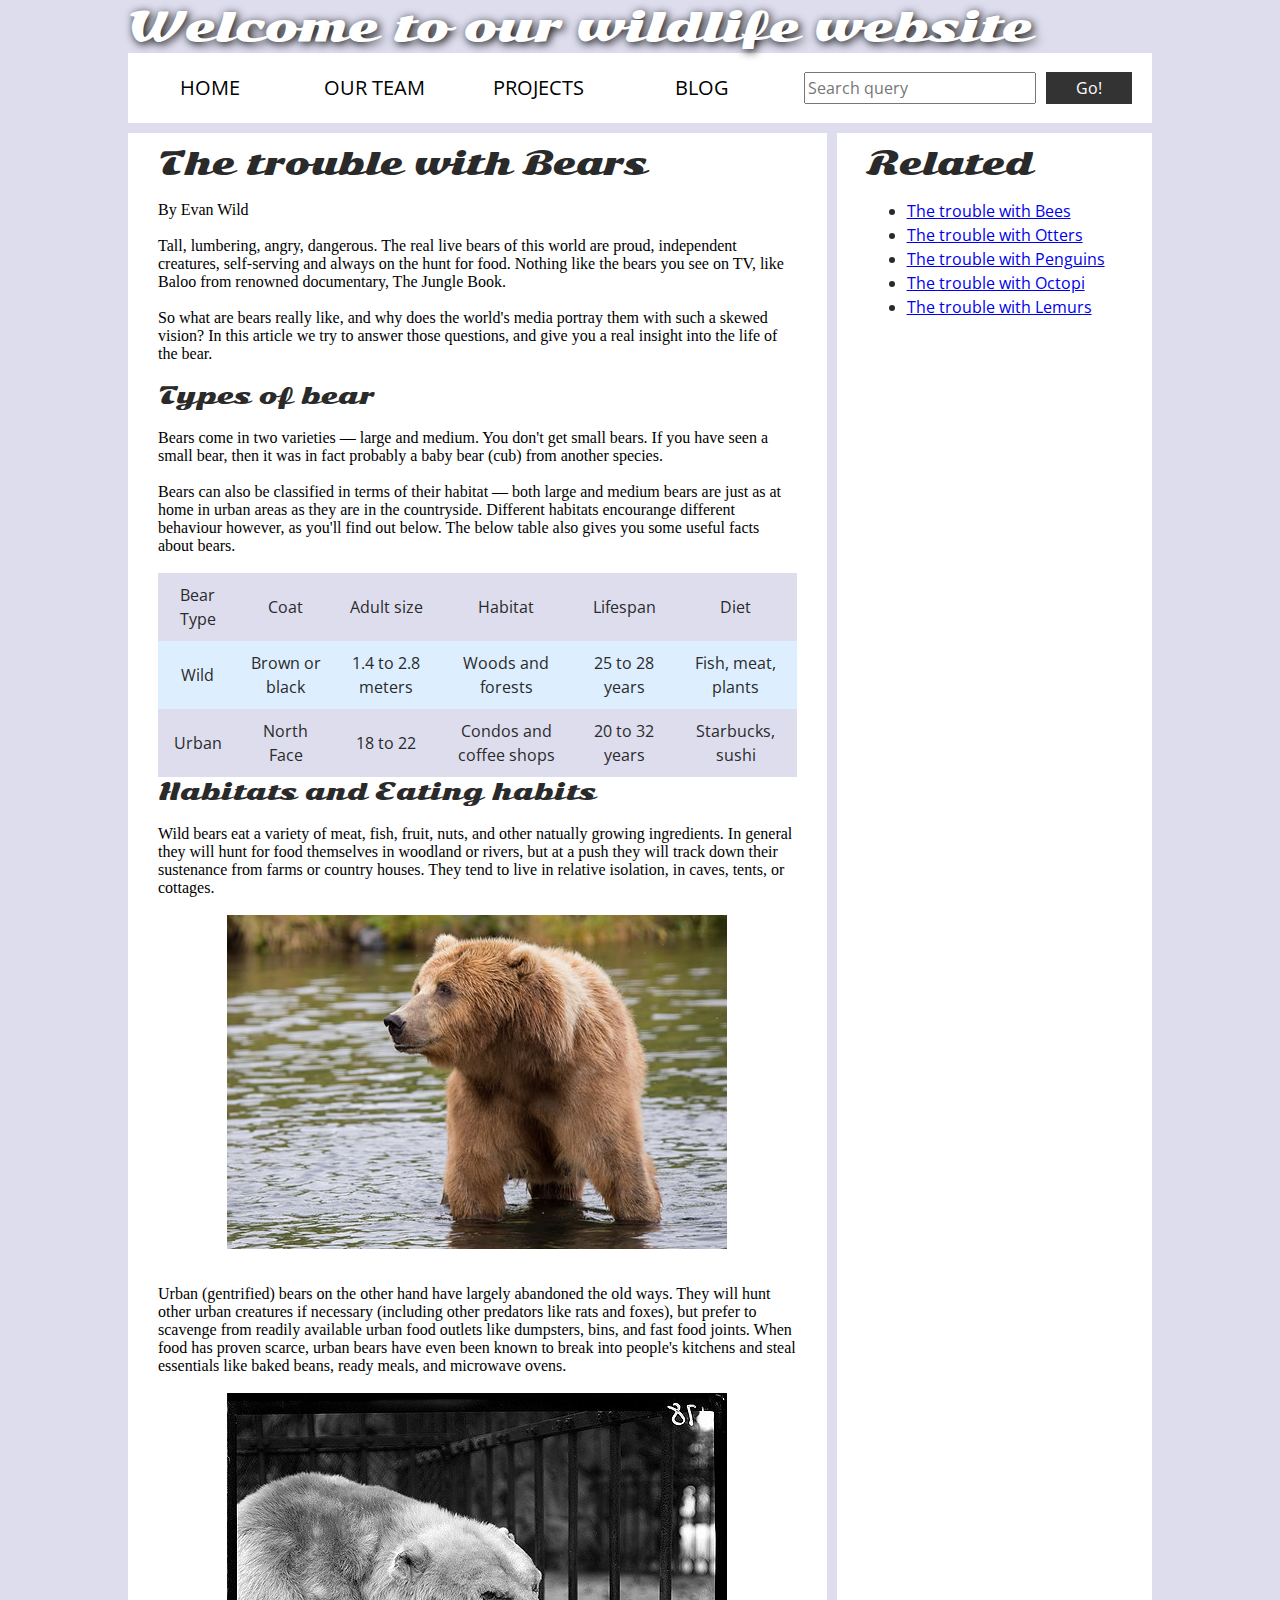
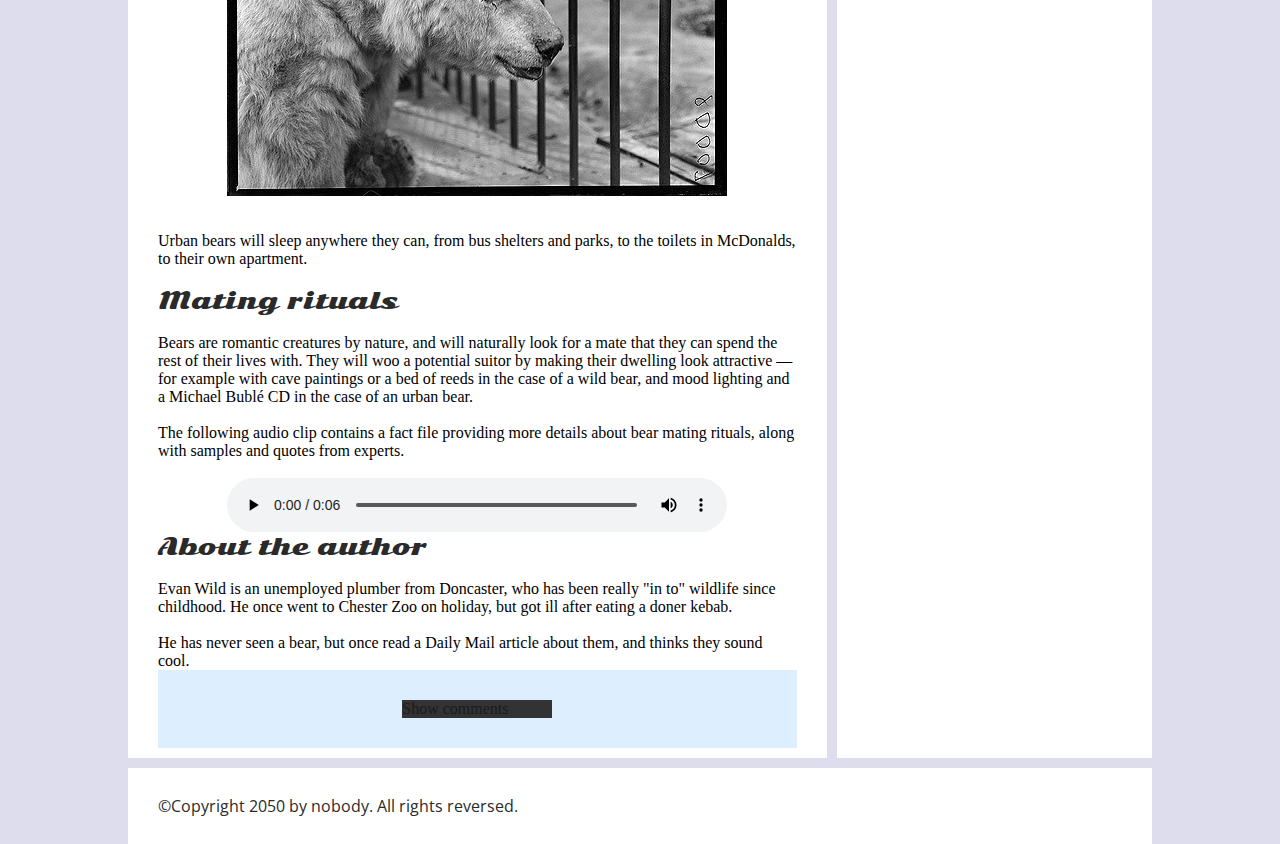
<file: Assignment-5/index.html>
<!--
	Name: jeel Patel
	File: Index.html
	Date: 15 April 2024

	-->


<!DOCTYPE html>
<html>
  <head>
    <meta charset="utf-8">

    <title>Accessibility assessment</title>
    <link href="https://fonts.googleapis.com/css?family=Open+Sans+Condensed:300|Sonsie+One" rel="stylesheet" type="text/css">
    <link rel="stylesheet" href="style.css">

    

      <script src="http://html5shiv.googlecode.com/svn/trunk/html5.js"></script>
    
  </head>

  <body>
    <div class="header">
      <font size="7">Welcome to our wildlife website</font>
    </div>

    <div class="nav">
      <ul>
        <li><a href="#">Home</a></li>
        <li><a href="#">Our team</a></li>
        <li><a href="#">Projects</a></li>
        <li><a href="#">Blog</a></li>
      </ul>

      <form class="search">
        <input type="search" name="q" placeholder="Search query">
        <input type="submit" value="Go!">
      </form>
    </div>

    <main>
      <article>
        <font size="6">The trouble with Bears</font>
        <br><br>
        By Evan Wild
        <br><br>
        Tall, lumbering, angry, dangerous. The real live bears of this world are proud, independent creatures, self-serving and always on the hunt for food. Nothing like the bears you see on TV, like Baloo from renowned documentary, The Jungle Book.
        <br><br>
        So what are bears really like, and why does the world's media portray them with such a skewed vision? In this article we try to answer those questions, and give you a real insight into the life of the bear.
        <br><br>
        <font size="5">Types of bear</font>
        <br><br>
        Bears come in two varieties — large and medium. You don't get small bears. If you have seen a small bear, then it was in fact probably a baby bear (cub) from another species.
        <br><br>
        Bears can also be classified in terms of their habitat — both large and medium bears are just as at home in urban areas as they are in the countryside. Different habitats encourange different behaviour however, as you'll find out below. The below table also gives you some useful facts about bears.
        <br><br>
        <table>
          <thead>
            <tr>
              <td>Bear Type</td>
              <td>Coat</td>
              <td>Adult size</td>
              <td>Habitat</td>
              <td>Lifespan</td>
              <td>Diet</td>
            </tr>
          </thead>
          <tbody>
            <tr>
              <td>Wild</td>
              <td>Brown or black</td>
              <td>1.4 to 2.8 meters</td>
              <td>Woods and forests</td>
              <td>25 to 28 years</td>
              <td>Fish, meat, plants</td>
            </tr>
            <tr>
              <td>Urban</td>
              <td>North Face</td>
              <td>18 to 22</td>
              <td>Condos and coffee shops</td>
              <td>20 to 32 years</td>
              <td>Starbucks, sushi</td>
            </tr>
          </tbody>
        </table>

        <font size="5">Habitats and Eating habits</font>
        <br><br>
        Wild bears eat a variety of meat, fish, fruit, nuts, and other natually growing ingredients. In general they will hunt for food themselves in woodland or rivers, but at a push they will track down their sustenance from farms or country houses. They tend to live in relative isolation, in caves, tents, or cottages.
        <br><br>
        <img src="media/wild-bear.jpg">
        <br><br>
        Urban (gentrified) bears on the other hand have largely abandoned the old ways. They will hunt other urban creatures if necessary (including other predators like rats and foxes), but prefer to scavenge from readily available urban food outlets like dumpsters, bins, and fast food joints. When food has proven scarce, urban bears have even been known to break into people's kitchens and steal essentials like baked beans, ready meals, and microwave ovens.
        <br><br>
        <img src="media/urban-bear.jpg">
        <br><br>
        Urban bears will sleep anywhere they can, from bus shelters and parks, to the toilets in McDonalds, to their own apartment.
        <br><br>
        <font size="5">Mating rituals</font>
        <br><br>
        Bears are romantic creatures by nature, and will naturally look for a mate that they can spend the rest of their lives with. They will woo a potential suitor by making their dwelling look attractive — for example with cave paintings or a bed of reeds in the case of a wild bear, and mood lighting and a Michael Bublé CD in the case of an urban bear.
        <br><br>
        The following audio clip contains a fact file providing more details about bear mating rituals, along with samples and quotes from experts.
        <br><br>
        <audio controls>
          <source src="media/bear.mp3" type="audio/mp3">
          <source src="media/bear.ogg" type="audio/ogg">
          <p>It looks like your browser doesn't support HTML5 audio players.</p>
        </audio>

        <aside>

          <font size="5">About the author</font>
        <br><br>
          Evan Wild is an unemployed plumber from Doncaster, who has been really "in to" wildlife since childhood. He once went to Chester Zoo on holiday, but got ill after eating a doner kebab.
        <br><br>
          He has never seen a bear, but once read a Daily Mail article about them, and thinks they sound cool.

        </aside>
        <section class="comments">
          <div class="show-hide">Show comments</div>

          <div class="comment-wrapper">

            <font size="6">Add comment</font>

            <form class="comment-form">
              <div class="flex-pair">
                Your name:
                <input type="text" name="name" id="name" placeholder="Enter your name">
              </div>
              <div class="flex-pair">
                Your comment:
                <input type="text" name="comment" id="comment" placeholder="Enter your comment">
              </div>
              <div>
                <input type="submit" value="Submit comment">
              </div>
            </form>

            <font size="6">Comments</font>

            <ul class="comment-container">

              <li>

                <p>Bob Fossil</p>

                <p>Oh I am so glad you taught me all about the big brown angry guys in the woods. With their sniffing little noses and their bad attitudes, they can sure be a menace — I was thinking of putting them all in a truck and driving them outta here. I run a zoo, you know.</p>

              </li>

            </ul>

          </div>
        </section>
      </article>

      <div class="secondary">
        <font size="6">Related</font>

        <ul>
          <li><a href="#">The trouble with Bees</a></li>
          <li><a href="#">The trouble with Otters</a></li>
          <li><a href="#">The trouble with Penguins</a></li>
          <li><a href="#">The trouble with Octopi</a></li>
          <li><a href="#">The trouble with Lemurs</a></li>
        </ul>
      </div>
    </main>

    <footer>
      <p>©Copyright 2050 by nobody. All rights reversed.</p>
    </footer>

    <script src="main.js"></script>

  </body>
</html>
</file>
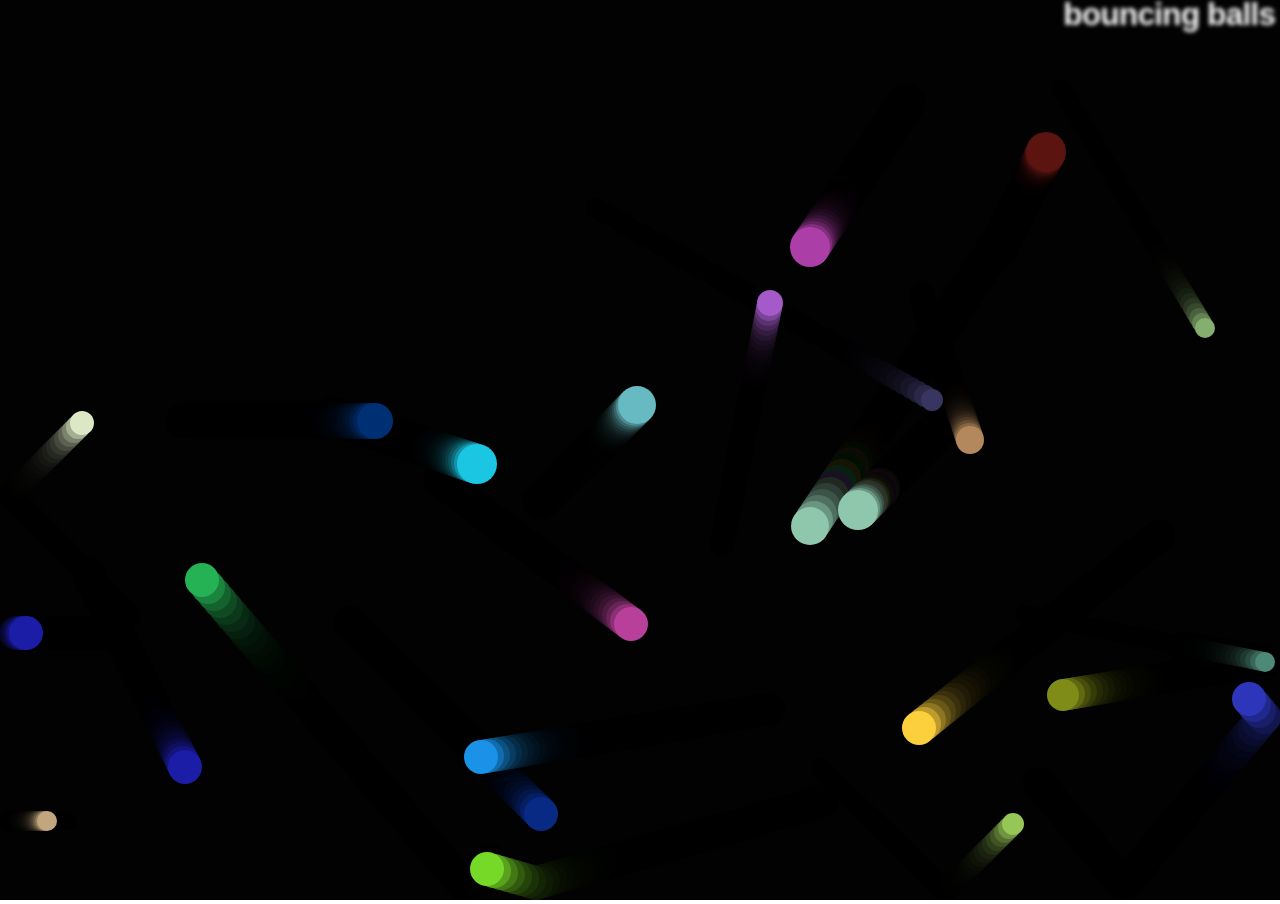
<file: assignment-4/Part-3/index.html>
<!DOCTYPE html>
<html lang="en-US">
  <head>
    <meta charset="utf-8">
    <meta name="viewport" content="width=device-width">
    <title>Bouncing balls</title>
    <link rel="stylesheet" href="style.css">
  </head>

  <body>
    <h1>bouncing balls</h1>
    <canvas></canvas>

    <script src="main.js"></script>
  </body>
</html>
</file>
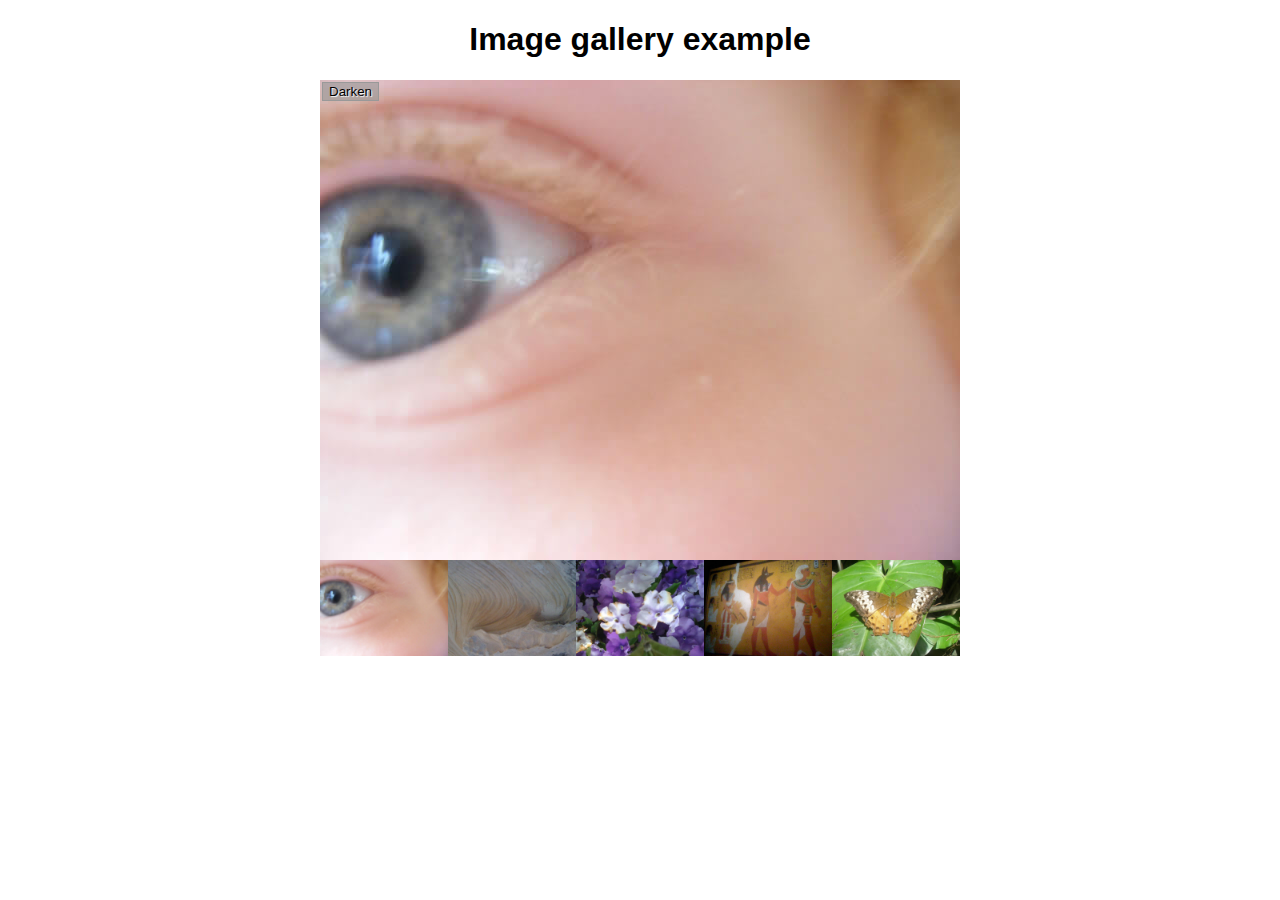
<file: assignment-4/Part-2/gallery-start/gallery-start/index.html>
<!DOCTYPE html>
<html lang="en-us">
  <head>
    <meta charset="utf-8">

    <title>Image gallery</title>

    <link rel="stylesheet" href="style.css">
    
  </head>

  <body>
    <h1>Image gallery example</h1>

    <div class="full-img">
      <img class="displayed-img" src="images/pic1.jpg" alt="Closeup of a human eye">
      <div class="overlay"></div>
      <button class="dark">Darken</button>
    </div>

    <div class="thumb-bar">


    </div>
    <script src="main.js"></script>
  </body>
</html>
</file>
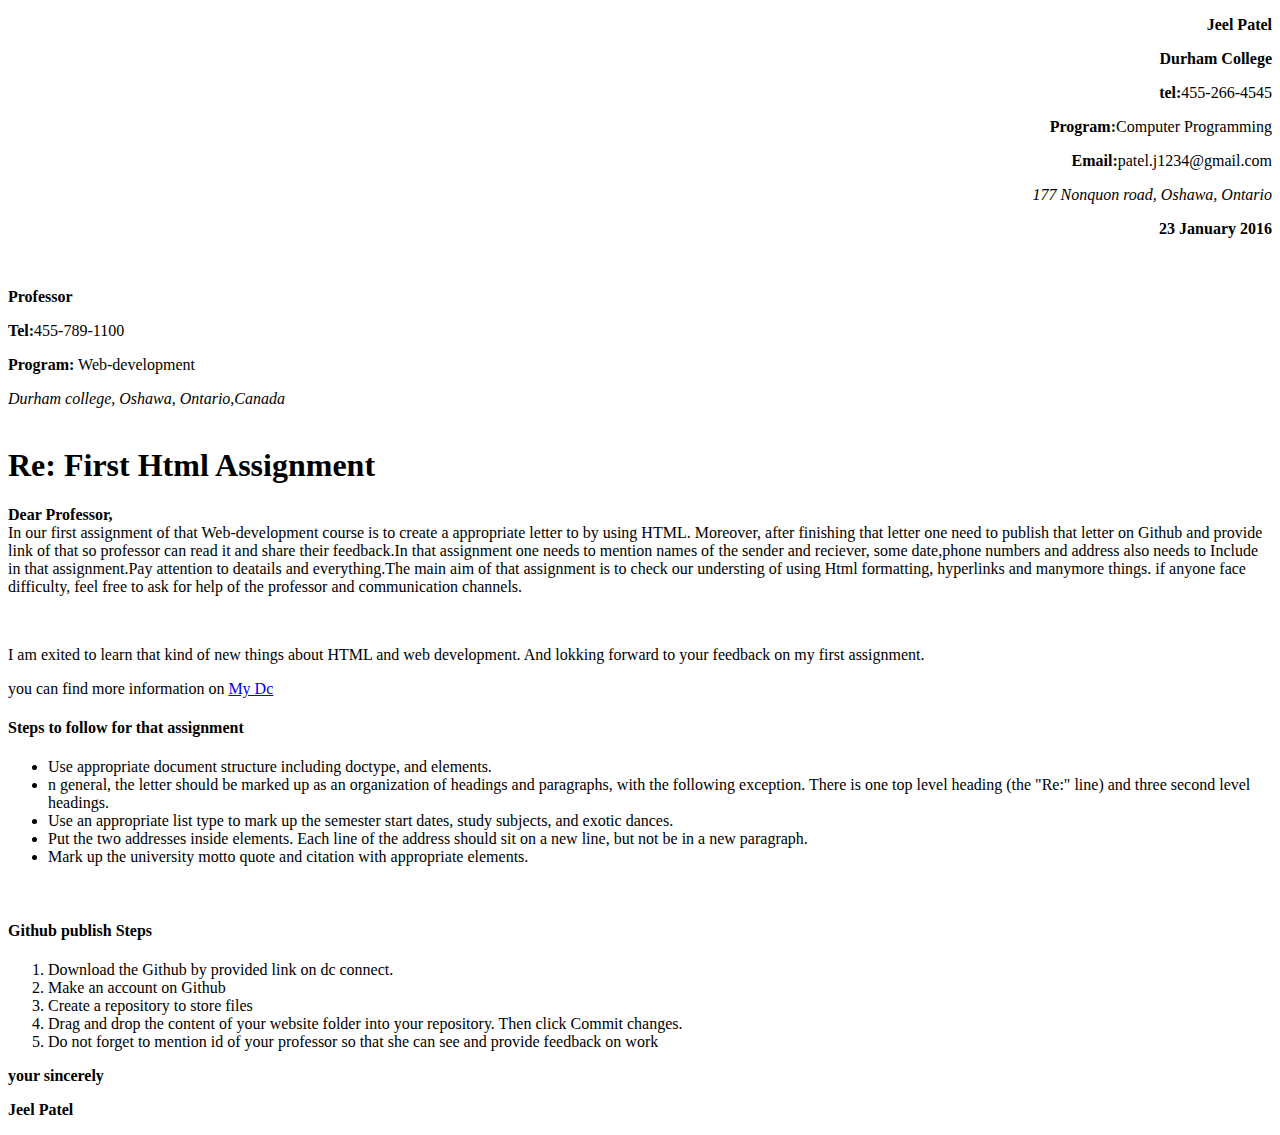
<file: Assignment 1(part1).html.html>
<!DOCTYPE html>
<html lang="en">
<head>
    <meta charset="UTF-8">
    <meta name="viewport" content="width=device-width, initial-scale=1.0">
    <title>Letter</title>
</head>
<body>
    <div class="right" style="text-align:right;">
        <p><b>Jeel Patel</b></p>
        <p><b>Durham College</b></p>
        <p><b>tel:</b>455-266-4545</p>
        <p><b>Program:</b>Computer Programming</p>
        <p><b>Email:</b>patel.j1234@gmail.com</p>
        <address><i>177 Nonquon road, Oshawa, Ontario</i></address>
        <p><b>23 January 2016</b></p>
    </div>

    <br>

    <div class="right">
        <p><b>Professor</b></p>
        <p><b>Tel:</b>455-789-1100</p>
        <p><b>Program:</b> Web-development</p>
        <address><i>Durham college, Oshawa, Ontario,Canada</i></address>

    </div>

    <br>

    <h1>Re: First Html Assignment</h1>

    <p>
        <b>Dear Professor,</b>
        <br>
        In our first assignment of that Web-development course is to create a appropriate letter to by using HTML. Moreover, after finishing that letter one need to publish that letter on Github and provide link of that so professor can read it and share their feedback.In that assignment one needs to mention names of the sender and reciever, some date,phone numbers and address also needs to Include in that assignment.Pay attention to deatails and everything.The main aim of that assignment is to check our understing of using Html formatting, hyperlinks and manymore things. if anyone face difficulty, feel free to ask for help of the professor and communication channels.
        
    </p>

    <br>

    <p>
        I am exited to learn that kind of new things about HTML and web development. And lokking forward to your feedback on my first assignment.
    </p>

    <p>you can find more information on <a href="https://durhamcollege.ca" target="_blank" title="This takes you to dc website">My Dc</a>
    
    </p>

    <!--lists-->

    <h4>Steps to follow for that assignment</h4>
    <ul type="A">
        <li>Use appropriate document structure including doctype, and  elements.</li>
        <li>n general, the letter should be marked up as an organization of headings and paragraphs, with the following exception. There is one top level heading (the "Re:" line) and three second level headings.</li>
        <li>Use an appropriate list type to mark up the semester start dates, study subjects, and exotic dances.</li>
        <li>Put the two addresses inside  elements. Each line of the address should sit on a new line, but not be in a new paragraph.</li>
        <li>Mark up the university motto quote and citation with appropriate elements.</li>
    </ul>

    <br>

    <h4>Github publish Steps</h4>
    <ol type="1">
        <li>Download the Github by provided link on dc connect.</li>
        <li>Make an account on Github</li>
        <li>Create a repository to store files</li>
        <li>Drag and drop the content of your website folder into your repository. Then click Commit changes. </li>
        <li>Do not forget to mention id of your professor so that she can see and provide feedback on work</li>

    </ol>  
    
    <div class="right">
        <p><b>your sincerely</b></p>
        <p><b>Jeel Patel</b></p>

    </div>
    

    


    
</body>
</html>
</file>
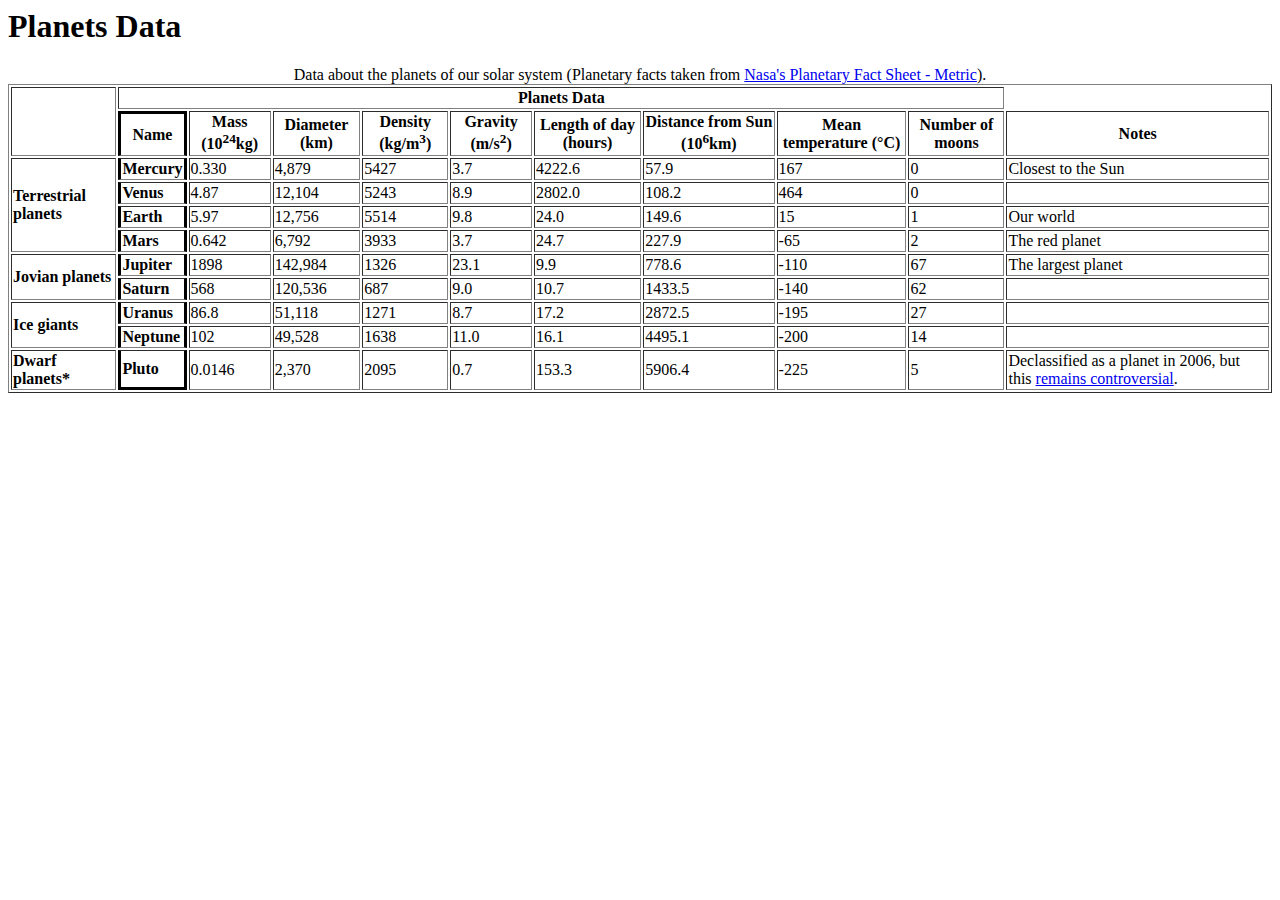
<file: Assignment-2(Part-2).html.html>
<!-- Name - Jeel Patel
Date - 2024/02-12
Description- Data about planets by using the html tables and some functions -->
<html lang="en-US">
  <head>
    <meta charset="utf-8">
    <meta name="viewport" content="width=device-width">
    <!--Title-->
    <title>Planets data</title>
    <!--Link to the css-->
   <link rel="stylesheet" href="D:\dc college\Sem-2\INFT 06 Web development\Assignment 2\Assignment 2\Assignment-2(part-2).css.css">
  </head>
  <body>
    <h1>Planets Data</h1>

    <table border="1">
        <caption>Data about the planets of our solar system (Planetary facts taken from <a href="http://nssdc.gsfc.nasa.gov/planetary/factsheet/">Nasa's Planetary Fact Sheet - Metric</a>).</caption>
        <thead>
          <!--Table Header-->
          <tr>
            <th rowspan="2"></th>
            <th colspan="9">Planets Data</th>
          </tr>
          <!--Main headings of each columns -->
          <tr>
            <th style="border-top: 3px solid; border-left: 3px solid; border-right: 3px solid;">Name</th>
            <th>Mass (10<sup>24</sup>kg)</th>
            <th>Diameter (km)</th>
            <th>Density (kg/m<sup>3</sup>)</th>
            <th>Gravity (m/s<sup>2</sup>)</th>
            <th>Length of day (hours)</th>
            <th>Distance from Sun (10<sup>6</sup>km)</th>
            <th>Mean temperature (°C)</th>
            <th>Number of moons</th>
            <th>Notes</th>
          </tr>
        </thead>
        <tbody>
          <!--Rows which includes data of planets -->
          <tr>
            <!--Terrestrial planets-->
            <!--Mercury-->
            <td rowspan="4"><b>Terrestrial planets</b></td>
            <td style="border-left: 3px solid ;border-right: 3px solid; "><b>Mercury</b></td>
            <td>0.330</td>
            <td>4,879</td>
            <td>5427</td>
            <td>3.7</td>
            <td>4222.6</td>
            <td>57.9</td>
            <td>167</td>
            <td>0</td>
            <td>Closest to the Sun</td>
          </tr>
          <tr>
            <td style="border-right: 3px solid; border-left: 3px solid;"><b>Venus</b></td>
            <!--Venus-->
            <td>4.87</td>
            <td>12,104</td>
            <td>5243</td>
            <td>8.9</td>
            <td>2802.0</td>
            <td>108.2</td>
            <td>464</td>
            <td>0</td>
            <td></td>
          </tr>
          <tr>
            <td style="border-left: 3px solid ;border-right: 3px solid; "><b>Earth</b></td>
            <!--Earth-->
            <td>5.97</td>
            <td>12,756</td>
            <td>5514</td>
            <td>9.8</td>
            <td>24.0</td>
            <td>149.6</td>
            <td>15</td>
            <td>1</td>
            <td>Our world</td>
          </tr>
          <tr>
            <td style="border-left: 3px solid ;border-right: 3px solid; "><b>Mars</b></td>
            <!--Mars-->
            <td>0.642</td>
            <td>6,792</td>
            <td>3933</td>
            <td>3.7</td>
            <td>24.7</td>
            <td>227.9</td>
            <td>-65</td>
            <td>2</td>
            <td>The red planet</td>
          </tr>
          <tr>
            <td rowspan="2"><b>Jovian planets</b></td>
            <td style="border-left: 3px solid ;border-right: 3px solid; "><b>Jupiter</b></td>
            <!--Jupiter-->
            <td>1898</td>
            <td>142,984</td>
            <td>1326</td>
            <td>23.1</td>
            <td>9.9</td>
            <td>778.6</td>
            <td>-110</td>
            <td>67</td>
            <td>The largest planet</td>
          </tr>
          <tr>
            <td style="border-left: 3px solid ;border-right: 3px solid; "><b>Saturn</b></td>
            <!--Satrun-->
            <td>568</td>
            <td>120,536</td>
            <td>687</td>
            <td>9.0</td>
            <td>10.7</td>
            <td>1433.5</td>
            <td>-140</td>
            <td>62</td>
            <td></td>
          </tr>
          <tr>
            <td rowspan="2"><b>Ice giants</b></td>
            <td style="border-left: 3px solid ;border-right: 3px solid; "><b>Uranus</b></td>
            <!--Uranus-->
            <td>86.8</td>
            <td>51,118</td>
            <td>1271</td>
            <td>8.7</td>
            <td>17.2</td>
            <td>2872.5</td>
            <td>-195</td>
            <td>27</td>
            <td></td>
          </tr>
          <tr>
            <td style="border-left: 3px solid ;border-right: 3px solid; "><b>Neptune</b></td>
            <!--Neptune-->
            <td>102</td>
            <td>49,528</td>
            <td>1638</td>
            <td>11.0</td>
            <td>16.1</td>
            <td>4495.1</td>
            <td>-200</td>
            <td>14</td>
            <td></td>
          </tr>
          <tr>
            <!--Venus-->
            <!--Pluto-->
            <td rowspan="1"><b>Dwarf planets*</b></td>
            <td style="border-left: 3px solid ;border-right: 3px solid;border-bottom: 3px solid; "><b>Pluto</b></td>
            <td>0.0146</td>
            <td>2,370</td>
            <td>2095</td>
            <td>0.7</td>
            <td>153.3</td>
            <td>5906.4</td>
            <td>-225</td>
            <td>5</td>
            <td>Declassified as a planet in 2006, but this <a href="http://www.usatoday.com/story/tech/2014/10/02/pluto-planet-solar-system/16578959/">remains controversial</a>.</td>
          </tr>
        </tbody>
      </table>
      
  </body>
</html>
</file>
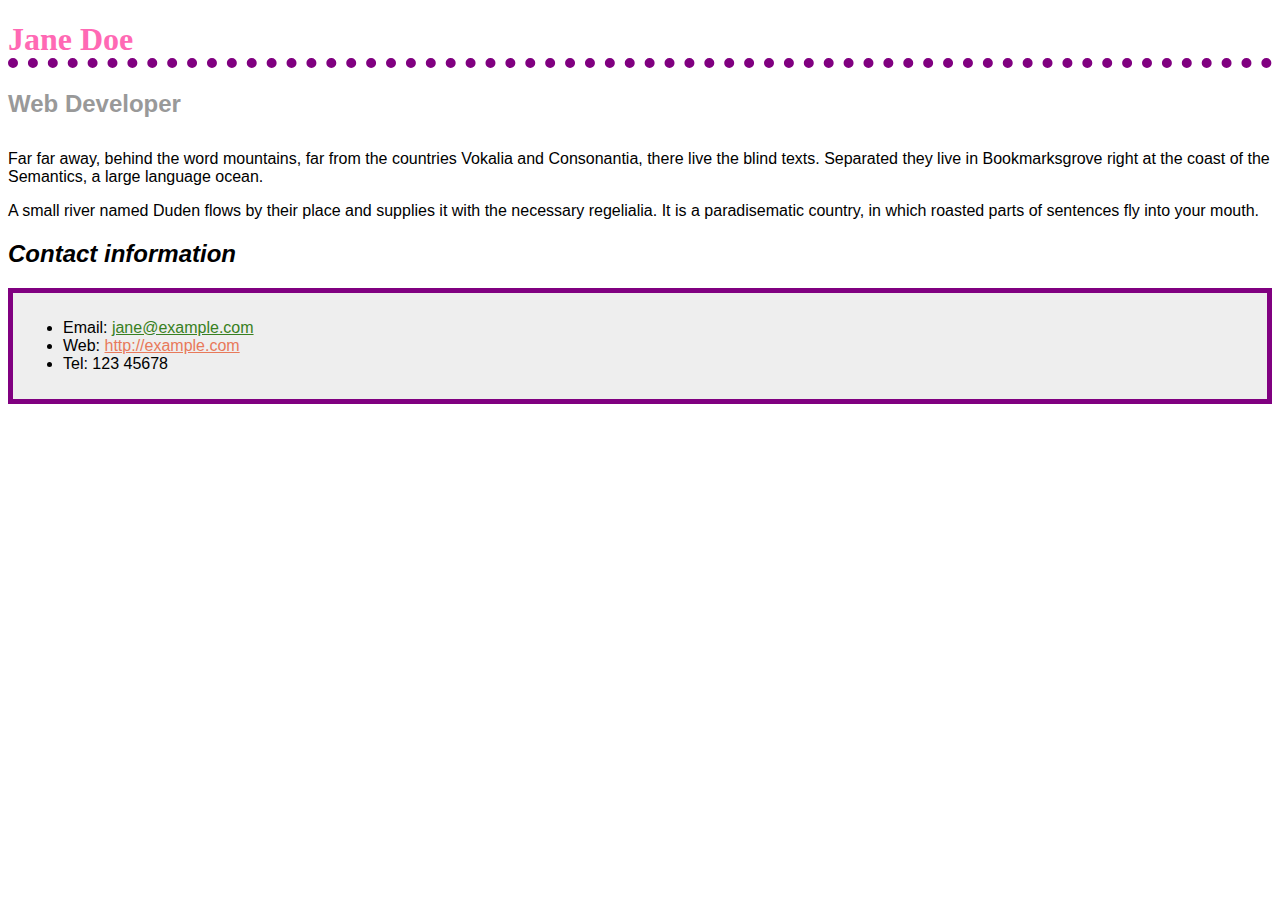
<file: Assignment-3/Assignment3(part-1).html>
<!--
	Name: jeel patel
    Student Id: 100931324
	Assignment-3(part-1)
	Date: 23-02-2024
	
-->





<!DOCTYPE html>
<html lang="en">
<head>
    <meta charset="UTF-8">
    <meta name="viewport" content="width=device-width, initial-scale=1.0">
    <title>Document</title>
    <link rel="stylesheet" href="Assignment3(part-1).css">
</head>
<body>
    <h1>Jane Doe</h1>
<div class="job-title">Web Developer</div>
<p>Far far away, behind the word mountains, far from the countries Vokalia and Consonantia, there live the blind texts. Separated they live in Bookmarksgrove right at the coast of the Semantics, a large language ocean.</p>

<p>A small river named Duden flows by their place and supplies it with the necessary regelialia. It is a paradisematic country, in which roasted parts of sentences fly into your mouth. </p>

<h2>Contact information</h2>
<div class="outerbox">
  <ul>
  <li>Email: <a href="mailto:jane@example.com">jane@example.com</a></li>
  <li>Web: <a href="http://example.com">http://example.com</a></li>
  <li>Tel: 123 45678</li>
  </ul>
</div>
    
</body>
</html>
</file>
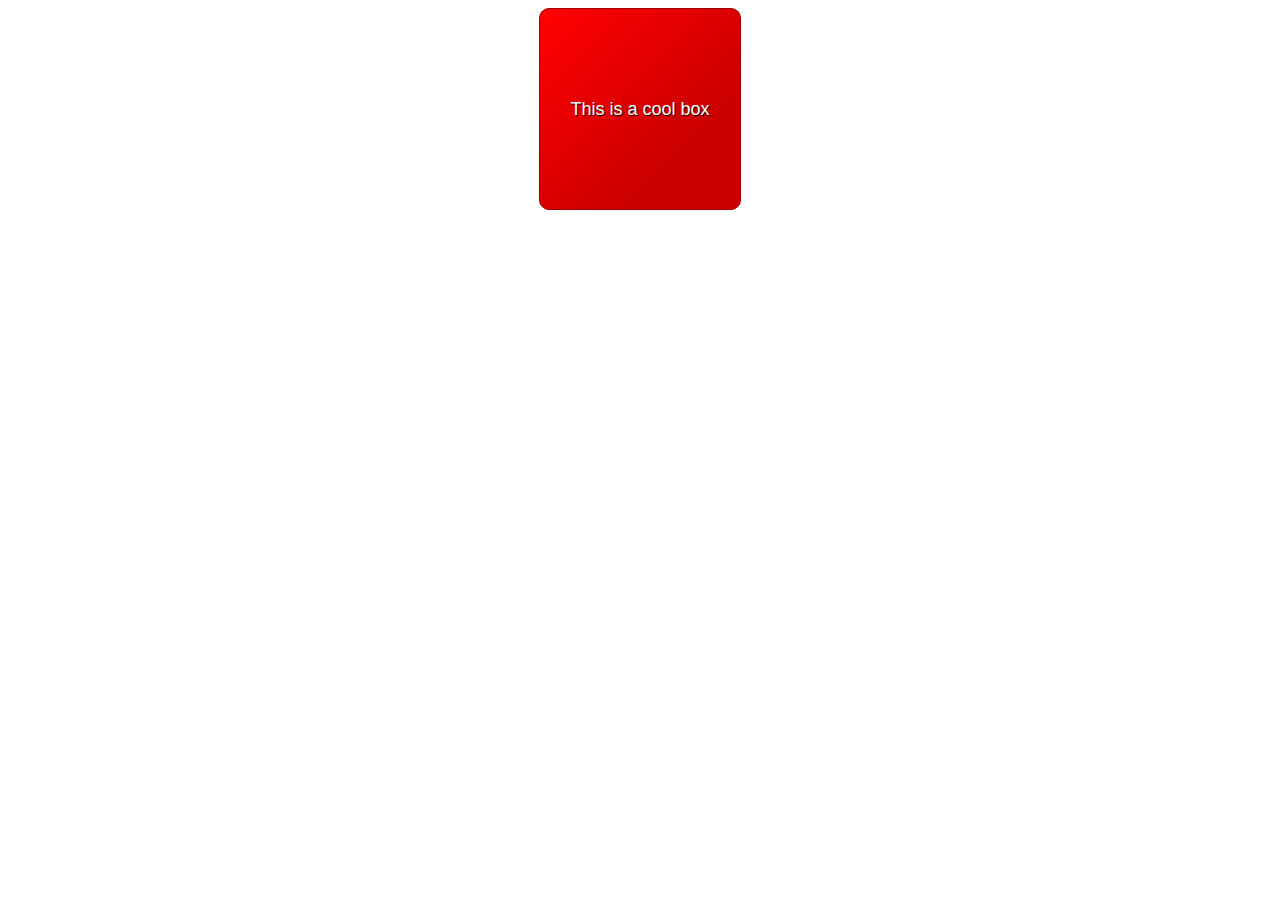
<file: Assignment-3/Assignment3(part-2).html>
<!--
	Name: jeel patel
    Student Id: 100931324
	Assignment-3(part-2)
	Date: 23-02-2024
	
-->

<!DOCTYPE html>
<html lang="en-US">
  <head>
    <meta charset="utf-8">
    <meta name="viewport" content="width=device-width">
    <title>Cool box</title>
    <style>
      html{
        font-family: sans-serif;
      }

      div{
        width: 200px;
        margin: auto;
        /*for large box*/
        height: 200px;
        display: flex;
        align-items: center;
        justify-content: center;
        text-align: center;
        /*default size is 16px,1.125rem is equivalent to 18px*/
        font-size: 1.125rem;


        /*background color*/
        background-color: red;
        background-image: linear-gradient(to top left,
              rgba(0,0,0,0.2),
              rgba(0,0,0,0.2) 30%,
              rgba(0,0,0,0));

       /* contrasting colour for text and black shadow*/
       color: white;
       text-shadow: 1px 1px 1px black;
       
       /*border*/
       border-radius: 10px;
       border: 1px solid #990000;

       /*other effects*/
       box-shadow: inset 2px 2px 2px 3px rgba(255,255,255,0.6),
       inset -2px -2px -2px rgba(0,0,0,0.6), 2px 2px 2px 5px black;
      }
   
   
   </style>
  </head>
  <body>
      <div>This is a cool box</div>
  </body>
</html>
</file>
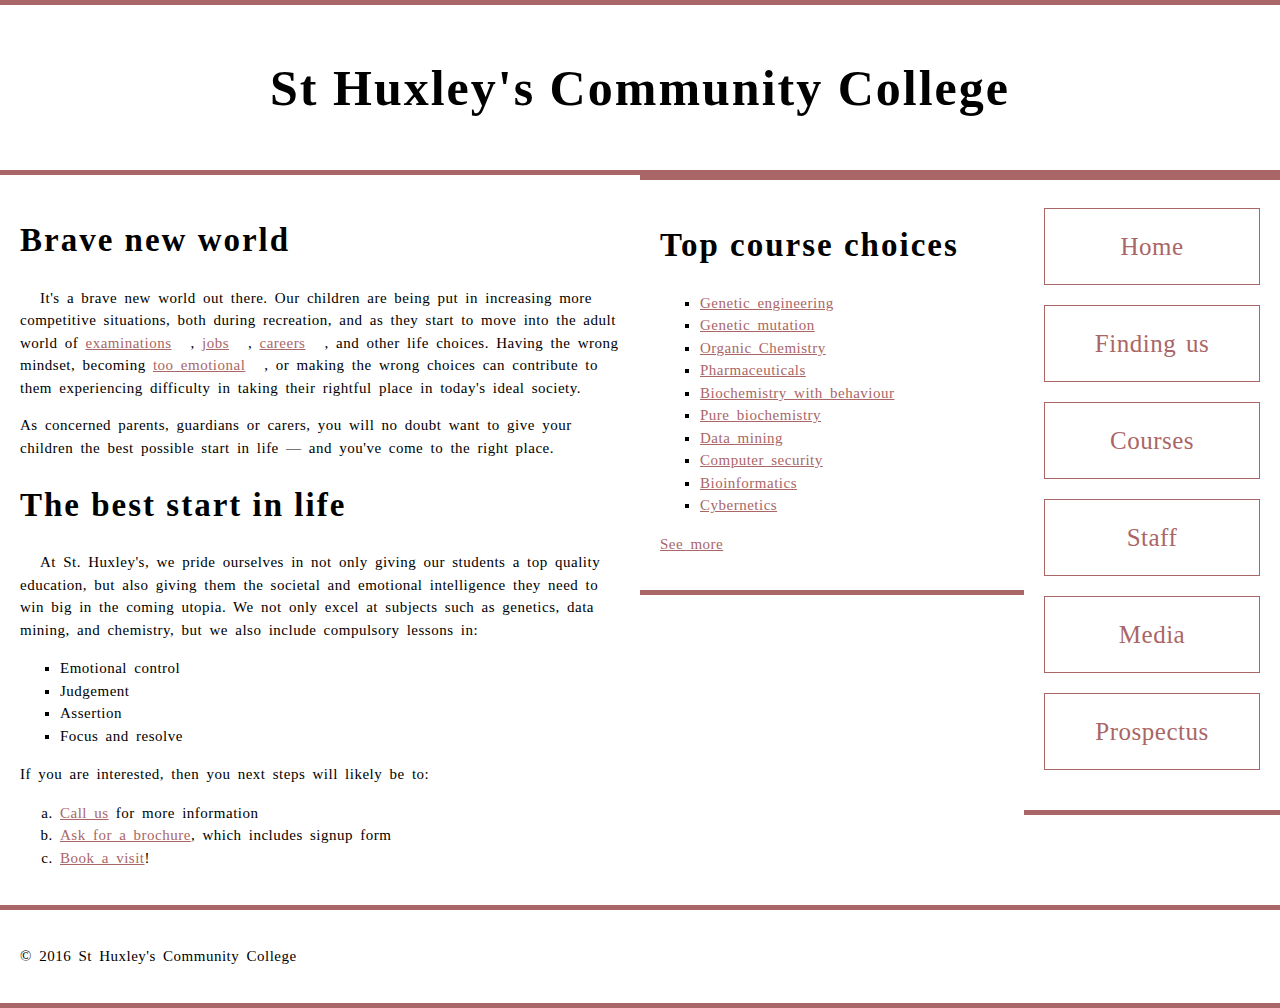
<file: Assignment-3/Assignment3(part-3).html>
<!--
	Name: jeel patel
    Student Id: 100931324
	Assignment-3(part-3)
	Date: 23-02-2024
	
-->



<!DOCTYPE html>
<html lang="en-US">
  <head>
    <meta charset="utf-8">
    <meta name="viewport" content="width=device-width">
    <title>St Huxley's Community College</title>
    <link href="Assignment3(part-3).css" type="text/css" rel="stylesheet">
  </head>
  <body>

  <header>
    <h1>St Huxley's Community College</h1>
  </header>

  <section>
      <h2>Brave new world</h2>

      <p>It's a brave new world out there. Our children are being put in increasing more competitive situations, both during recreation, and as they start to move into the adult world of <a href="https://en.wikipedia.org/wiki/Examination" >examinations</a>, <a href="https://en.wikipedia.org/wiki/Jobs">jobs</a>, <a href="https://en.wikipedia.org/wiki/Career">careers</a>, and other life choices. Having the wrong mindset, becoming <a href="https://en.wikipedia.org/wiki/Emotion">too emotional</a>, or making the wrong choices can contribute to them experiencing difficulty in taking their rightful place in today's ideal society.</p>

      <p>As concerned parents, guardians or carers, you will no doubt want to give your children the best possible start in life — and you've come to the right place.</p>

      <h2>The best start in life</h2>

      <p>At St. Huxley's, we pride ourselves in not only giving our students a top quality education, but also giving them the societal and emotional intelligence they need to win big in the coming utopia. We not only excel at subjects such as genetics, data mining, and chemistry, but we also include compulsory lessons in:</p>

      <ul>
        <li>Emotional control</li>
        <li>Judgement</li>
        <li>Assertion</li>
        <li>Focus and resolve</li>
      </ul>

      <p>If you are interested, then you next steps will likely be to:</p>
      
      <ol>
        <li><a href="#">Call us</a> for more information</li>
        <li><a href="#">Ask for a brochure</a>, which includes signup form</li>
        <li><a href="#">Book a visit</a>!</li>
      </ol>
  </section>

  <aside>

    <h2>Top course choices</h2>

    <ul>
      <li><a href="#">Genetic engineering</a></li>
      <li><a href="#">Genetic mutation</a></li>
      <li><a href="#">Organic Chemistry</a></li>
      <li><a href="#">Pharmaceuticals</a></li>
      <li><a href="#">Biochemistry with behaviour</a></li>
      <li><a href="#">Pure biochemistry</a></li>
      <li><a href="#">Data mining</a></li>
      <li><a href="#">Computer security</a></li>
      <li><a href="#">Bioinformatics</a></li>
      <li><a href="#">Cybernetics</a></li>
    </ul>

    <p><a href="#">See more</a></p>

  </aside>

  <nav>

    <ul>
      <li><a href="#">Home</a></li>
      <li><a href="#">Finding us</a></li>
      <li><a href="#">Courses</a></li>
      <li><a href="#">Staff</a></li>
      <li><a href="#">Media</a></li>
      <li><a href="#">Prospectus</a></li>
    </ul>

  </nav>

  <footer>

    <p>&copy; 2016 St Huxley's Community College</p>

  </footer>

  </body>
</html>
</file>
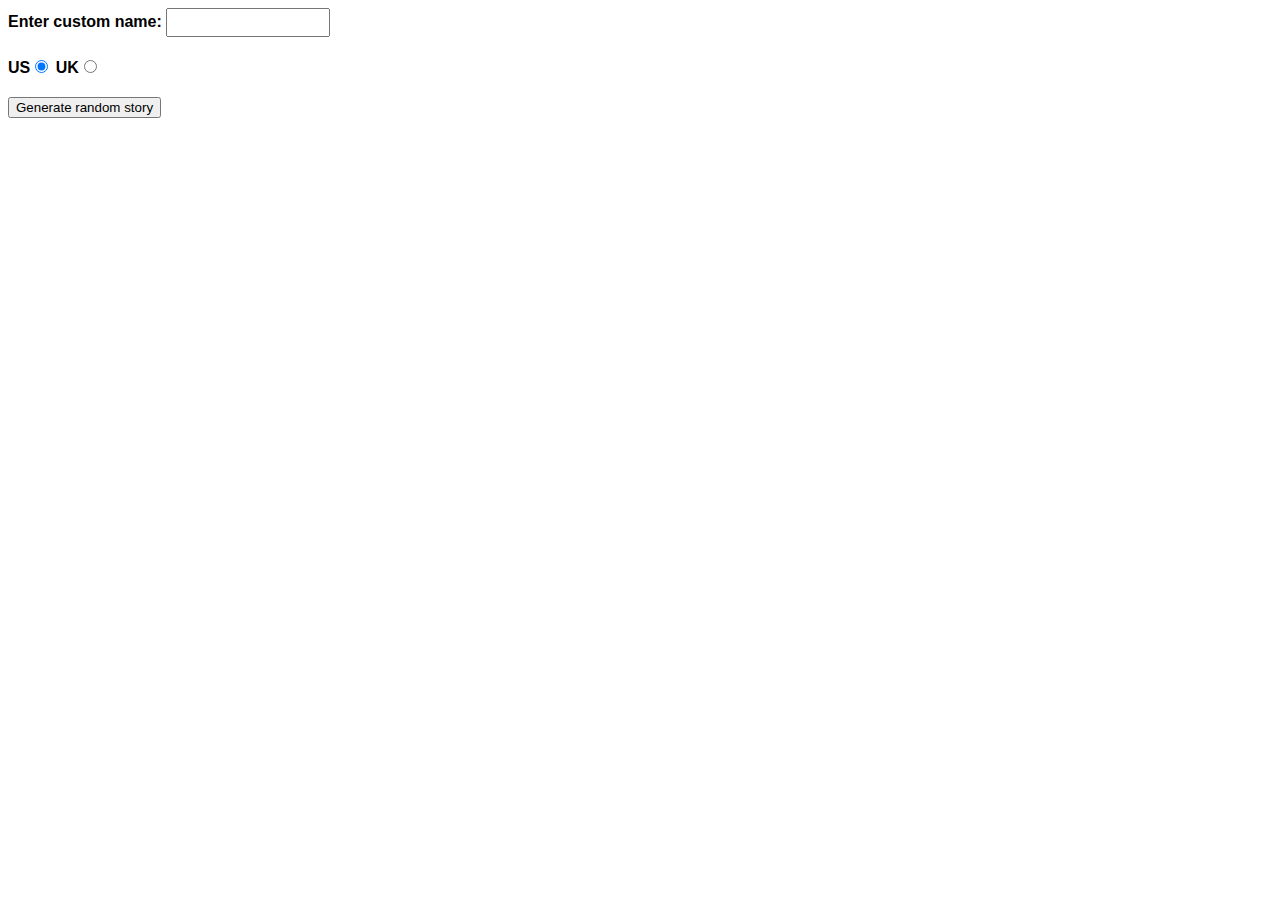
<file: assignment-4/Part-1/Part-1.html>
<!--
	Name: Jeel Patel
	File: Part-1
	Date: 2024-03-25
	Description: To test comprehension of JavaScript fundamentals, such as variables, numbers, operators, strings, and arrays. 
	-->


<!DOCTYPE html>
<html lang="en-US">
  <head>
    <meta charset="utf-8" />
    <meta name="viewport" content="width=device-width" />

    <title>Silly story generator</title>

    <style>
      body {
        font-family: helvetica, sans-serif;
        width: 350px;
      }

      label {
        font-weight: bold;
      }

      div {
        padding-bottom: 20px;
      }

      input[type="text"] {
        padding: 5px;
        width: 150px;
      }

      p {
        background: #ffc125;
        color: #5e2612;
        padding: 10px;
        visibility: hidden;
      }
    </style>
  </head>

  <body>
    <div>
      <label for="customname">Enter custom name:</label>
      <input id="customname" type="text" placeholder="" />
    </div>
    <div>
      <label for="us">US</label
      ><input id="us" type="radio" name="ukus" value="us" checked />
      <label for="uk">UK</label
      ><input id="uk" type="radio" name="ukus" value="uk" />
    </div>
    <div>
      <button class="randomize">Generate random story</button>
    </div>
    <!-- Thanks a lot to Willy Aguirre for his help with the code for this assessment -->
    <p class="story"></p>
    <script src="main.js"></script>
  </body>
</html>
</file>
<file: Assignment-5/style.css>
/* || General setup */

html, body {
  margin: 0;
  padding: 0;
}

html {
  font-size: 10px;
  background-color: #dde;
}

body {
  width: 80%;
  min-width: 1024px;
  margin: 0 auto;
}

/* || typography */

font[size="7"], font[size="6"], font[size="5"] {
  font-family: 'Sonsie One', cursive;
  color: #2a2a2a;
}

p, input, li, table, label {
  font-family: 'Open Sans Condensed', sans-serif;
  color: #2a2a2a;
}

font[size="7"] {
  font-size: 4rem;
  text-align: center;
  color: white;
  text-shadow: 2px 2px 10px black;
}

font[size="6"] {
  font-size: 3rem;
  text-align: center;
}

font[size="5"] {
  font-size: 2.2rem;
}

p, li, table {
  font-size: 1.6rem;
  line-height: 1.5;
}

/* || header layout */

div[class="nav"], article, footer, .secondary {
  background-color:#fff;
}

article, footer, .secondary {
  padding: 10px 30px;
}

article {
  margin-right: 10px;
}

div[class="nav"] {
  height: 50px;
  background-color: ff80ff;
  display: flex;
  padding: 1% 0;
  margin-bottom: 10px;
}

div[class="nav"] ul {
  padding: 0;
  list-style-type: none;
  flex: 2;
  display: flex;
}

div[class="nav"] li {
  display: inline;
  text-align: center;
  flex: 1;
}

div[class="nav"] a {
  display: inline-block;
  font-size: 2rem;
  text-transform: uppercase;
  text-decoration: none;
  color: black;
}

div[class="nav"] .search {
  flex: 1;
  display: flex;
  align-items: center;
  height: 100%;
  padding: 0 2em;
}

.search input {
  font-size: 1.6rem;
  height: 32px;
}

.search input[type="search"] {
  flex: 3;
}

.search input[type="submit"] {
  flex: 1;
  margin-left: 1rem;
  background: #333;
  border: 0;
  color: white;
}

/* || main layout */

main {
  display: flex;
  font-size: medium;
}

article {
  flex: 5;
}

.secondary {
  flex: 2;
}

footer {
  margin-top: 10px;
}

/* Table styling */

table {
  width: 100%;
  background-color: #dde;
  border-collapse: collapse;
}

th, td {
  padding: 10px;
}

td {
  text-align: center;
}

th[scope="col"] {
  border-bottom: 1px solid black;
}

tbody tr:nth-child(odd) {
  background-color: #def;
}

/* styling content images and audio */

img, audio {
  display: block;
  margin: 0 auto;
}

audio {
  width: 500px;
}

/* Comments styling */

.comments {
  background-color: #def;
  padding: 10px;
}

.show-hide {
  cursor: pointer;
}

.comments font[size="6"] {
  font-size: 2rem;
}

.comments font[size="6"]:nth-of-type(2) {
  margin-bottom: 0;
}

.comment-form {
  margin-bottom: 3rem;
}

.comment-form .flex-pair {
  display: flex;
  padding: 0 3rem 1rem;
}

.comment-form label {
  align-self: center;
  flex: 2;
  text-align: right;
}

.comment-form input {
  margin-left: 1rem;
  flex: 6;
}

.show-hide {
  text-align: center;
  width: 150px;
}

.comment-form input, .comment-form label, .show-hide {
  font-size: 1.6rem;
  line-height: 32px;
}

.comment-form input[type="submit"], .show-hide {
  background: #333;
  color: white;
  border: 1px solid var(--border-primary) !important;
  border-radius: var(--elem-radius);
  box-sizing: content-box;
  color: #1b1b1b;
  display: inline-block;
  display: flex;
  height: auto;
  margin: 2rem auto;
  font: var(--type-article-p);
}

.comment-form input[type="submit"] {
  width: 30%;
  display: block;
  margin: 0 auto;
}

.comment-container {
  margin-top: 0;
}

.comment-container li {
  list-style-type: none;
  display: flex;
}

.comment-container li p:nth-child(1) {
  flex: 1;
  font-weight: bold;
}

.comment-container li p:nth-child(2) {
  flex: 5;
}
</file>
<file: assignment-4/Part-3/style.css>
html, body {
    margin: 0;
  }
  
  html {
    font-family: 'Helvetica Neue', Helvetica, Arial, sans-serif;
    height: 100%;
  }
  
  body {
    overflow: hidden;
    height: inherit;
  }
  
  h1 {
    font-size: 2rem;
    letter-spacing: -1px;
    position: absolute;
    margin: 0;
    top: -4px;
    right: 5px;
  
    color: transparent;
    text-shadow: 0 0 4px white;
  }
</file>
<file: assignment-4/Part-2/gallery-start/gallery-start/style.css>
h1 {
  font-family: helvetica, arial, sans-serif;
  text-align: center;
}

body {
  width: 640px;
  margin: 0 auto;
}

.full-img {
  position: relative;
  display: block;
  width: 640px;
  height: 480px;
}

.overlay {
  position: absolute;
  top: 0;
  left: 0;
  width: 640px;
  height: 480px;
  background-color: rgba(0,0,0,0);
}

button {
  border: 0;
  background: rgba(150,150,150,0.6);
  text-shadow: 1px 1px 1px white;
  border: 1px solid #999;
  position: absolute;
  cursor: pointer;
  top: 2px;
  left: 2px;
}

.thumb-bar img {
  display: block;
  width: 20%;
  float: left;
  cursor: pointer;
}
</file>
<file: Assignment-3/Assignment3(part-1).css>
/*
	Name: jeel patel
    Student Id: 100931324
	Assignment-3(part-1)
	Date: 23-02-2024
	*/





body {
  font-family: Arial, Helvetica, sans-serif;
}
/* Style for the main heading (h1) */
 /* Change text color to hotpink */
h1 {
  color: hotpink;
  border-bottom: 10px dotted purple;/* Add a dotted purple border-bottom */
  font-size: 2em;
  font-family: Georgia, 'Times New Roman', Times, serif;
}

/* Make h2 italic */
h2 {
font-style: italic;
}

/* Style ul for contact details */
.outerbox {
background-color: #eeeeee;
border: 5px solid purple;
padding: 10px; /* Adjust padding as needed */
}

/* Change link color on hover */
a:hover {
color: green;
}

/* Style for job titles with class 'job-title' */
.job-title {
font-size: 1.5rem;
font-weight: bold;
color: #999999;
margin-bottom: 2rem;
}

/* Style for email addresses with class 'email' */
.email{
color: #367d20ff;
}

/* Update email and web link colors */
.outerbox a[href*="mailto:"] {
color: #388022ff;
}

/* Update link color for web links in 'outerbox' */
.outerbox a[href*="http://"] {
color: #e8795aff;
}
</file>
<file: Assignment-3/Assignment3(part-3).css>
/*
	Name: jeel patel
    Student Id: 100931324
	Assignment-3(part-2)
	Date: 23-02-2024
	*/



/* General setup */

* {
    box-sizing: border-box;
  }
  
  body {
    margin: 0 auto;
    min-width: 1000px;
    max-width: 1400px;
  }
  
  /* Layout */
  
  section {
    float: left;
    width: 50%;
  }
  
  aside {
    float: left;
    width: 30%;
  }
  
  nav {
    float: left;
    width: 20%;
  }
  
  footer {
    clear: both;
  }
  
  header, section, aside, nav, footer {
    padding: 20px;
  }
  
  /* header and footer */
  
  header, footer, aside,nav, footer {
    border-top: 5px solid #a66;
    border-bottom: 5px solid #a66;
  }

  @font-face{
    font-family:'lovatolight';
    src:url('fonts/Lovato-Light-webfont.eot');
    src: url('fonts/Lovato-Light-webfont.eot?#iefix') format('embedded-opentype'),
    url('fonts/Lovato-Light-webfont.woff2') format('woff2'),
    url('fonts/Lovato-Light-webfont.woff') format('woff'),
    url('fonts/Lovato-Light-webfont.ttf') format('truetype'),
    url('fonts/Lovato-Light-webfont.svg#lovatolight') format('svg');
  font-weight: normal;
  font-style: normal;
  }

  @font-face{
    font-family: 'josefin_slabbold';
      src: url('fonts/josefinslab-bold-webfont.eot');
      src: url('fonts/josefinslab-bold-webfont.eot?#iefix') format('embedded-opentype'),
        url('fonts/josefinslab-bold-webfont.woff2') format('woff2'),
        url('fonts/josefinslab-bold-webfont.woff') format('woff'),
        url('fonts/josefinslab-bold-webfont.ttf') format('truetype'),
        url('fonts/josefinslab-bold-webfont.svg#josefin_slabbold') format('svg');
      font-weight: normal;
      font-style: normal;
  }


/*general styling*/

html{
  font-family:'Times New Roman', Times, serif, serif;
  font-size: 10px;
}

/*heading and other elements appropriate styling and size*/

h1,
h2{
  font-family:'Times New Roman', Times, serif, sans-serif;
  letter-spacing: 2px;
}

h1{
  font-size: 5rem;
  text-align: center;
}

h2{
  font-size: 3.3rem;
}

section h2+p{
  text-indent: 20px;
}

p,
li{
  font-size: 1.5rem;
  line-height: 1.5;
  letter-spacing: 0.5px;
  word-spacing: 3px;
}

/*link styling*/
/*remove focus from all the links*/

a{
  outline: none;
}

/*Giving some coloue to link*/
a:link,
a:visited{
  color: #a66;
}

/* make the underlines disappear when hovering over the link */
a:focus,
a:hover {
  text-decoration: none;
}

/* active state */
a:active {
  color: transparent;
  text-shadow: 0px 0px 1px #f00,
    0px 0px 2px #f00,
    0px 0px 3px black,
    0px 0px 4px black;
}

/* inserting external link icon next to external links */
a[href*="http"] {
  padding-right: 19px;
  background: url(https://static.thenounproject.com/png/2863113-200.png) no-repeat 100% 0;
  background-size: 16px 16px;
}

/* lists styling */
ul,
ol {
  margin: 1.6rem 0;
}

ul {
  list-style-type: square;
}

ol {
  list-style-type: lower-latin;
}

/* navigaton menu */
nav ul {
  padding-left: 0;
  margin-top: 0.8rem;
}

nav li {
  list-style-type: none;
  margin-bottom: 2rem;
}

nav li a {
  text-decoration: none;
  display: inline-block;
  width: 100%;
  line-height: 3;
  text-align: center;
  font-size: 2.5rem;
  border: 1px solid #a66;
}

nav li a:focus,
nav li a:hover {
  color: white;
  background: #a66;
}

nav li a:active {
  color: white;
  background: black;
}
</file>
